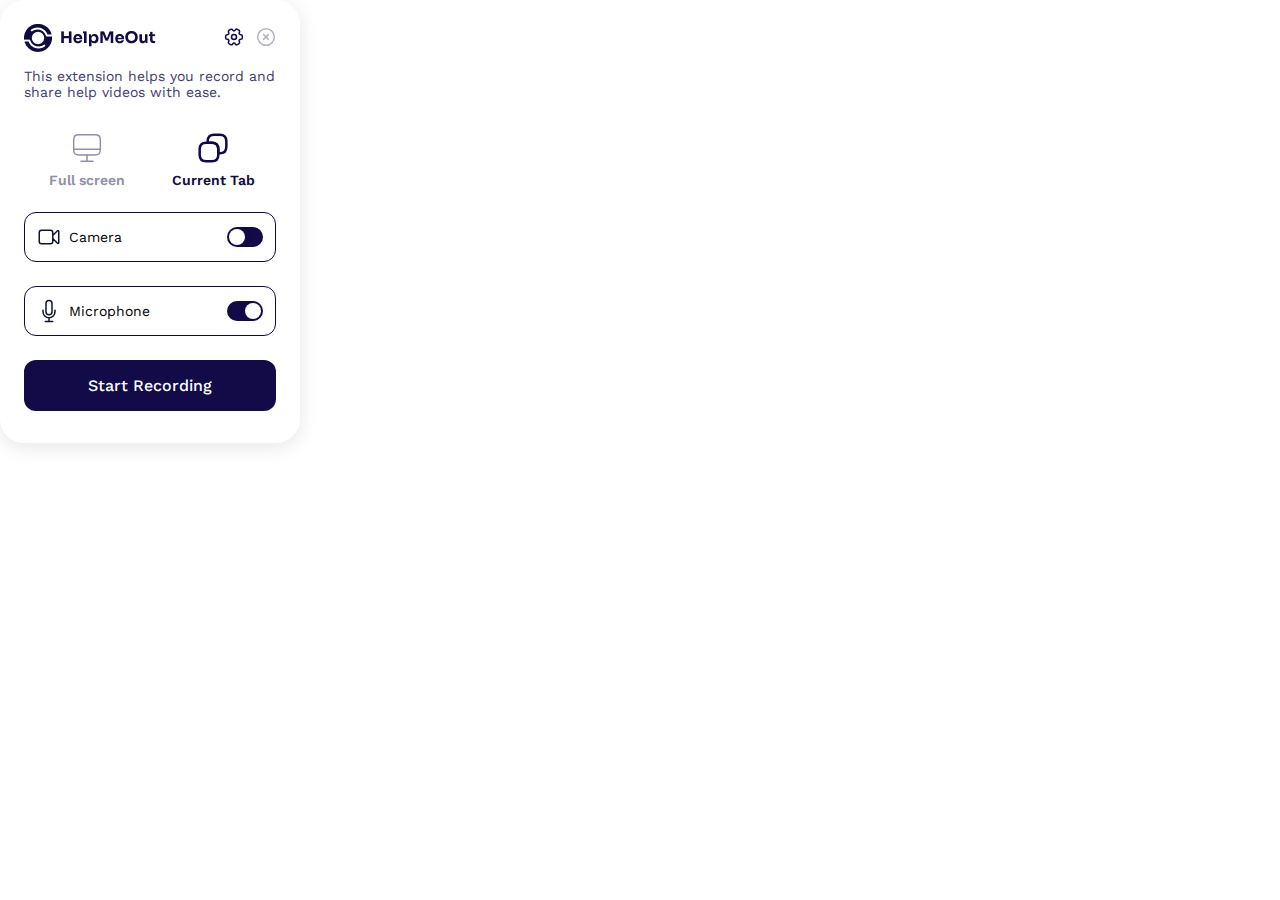
<file: popup.html>
<!DOCTYPE html>
<html lang="en">
<head>
    <meta charset="UTF-8">
    <meta name="viewport" content="width=device-width, initial-scale=1.0">
    <title>HelpMeOut</title>
    <link rel="stylesheet" href="style.css">
    <script src="popup.js" defer></script>
</head>
<body>
    <div class="main-container">
        <div class="container">
            <div class="header-wrapper">
                <header>
                    <img src="/assets/logo.png" alt="Logo"/>

                    <button class="ml-auto">
                        <svg xmlns="http://www.w3.org/2000/svg" width="20" height="20" viewBox="0 0 20 20" fill="none">
                            <path d="M10 12.5C11.3807 12.5 12.5 11.3807 12.5 10C12.5 8.61929 11.3807 7.5 10 7.5C8.61929 7.5 7.5 8.61929 7.5 10C7.5 11.3807 8.61929 12.5 10 12.5Z" stroke="#120B48" stroke-width="1.5" stroke-miterlimit="10" stroke-linecap="round" stroke-linejoin="round"/>
                            <path d="M1.6665 10.7334V9.2667C1.6665 8.40003 2.37484 7.68336 3.24984 7.68336C4.75817 7.68336 5.37484 6.6167 4.6165 5.30836C4.18317 4.55836 4.4415 3.58336 5.19984 3.15003L6.6415 2.32503C7.29984 1.93336 8.14984 2.1667 8.5415 2.82503L8.63317 2.98336C9.38317 4.2917 10.6165 4.2917 11.3748 2.98336L11.4665 2.82503C11.8582 2.1667 12.7082 1.93336 13.3665 2.32503L14.8082 3.15003C15.5665 3.58336 15.8248 4.55836 15.3915 5.30836C14.6332 6.6167 15.2498 7.68336 16.7582 7.68336C17.6248 7.68336 18.3415 8.3917 18.3415 9.2667V10.7334C18.3415 11.6 17.6332 12.3167 16.7582 12.3167C15.2498 12.3167 14.6332 13.3834 15.3915 14.6917C15.8248 15.45 15.5665 16.4167 14.8082 16.85L13.3665 17.675C12.7082 18.0667 11.8582 17.8334 11.4665 17.175L11.3748 17.0167C10.6248 15.7084 9.3915 15.7084 8.63317 17.0167L8.5415 17.175C8.14984 17.8334 7.29984 18.0667 6.6415 17.675L5.19984 16.85C4.4415 16.4167 4.18317 15.4417 4.6165 14.6917C5.37484 13.3834 4.75817 12.3167 3.24984 12.3167C2.37484 12.3167 1.6665 11.6 1.6665 10.7334Z" stroke="#120B48" stroke-width="1.5" stroke-miterlimit="10" stroke-linecap="round" stroke-linejoin="round"/>
                        </svg>
                    </button>
                    <button>
                        <svg xmlns="http://www.w3.org/2000/svg" width="20" height="20" viewBox="0 0 20 20" fill="none">
                            <path d="M9.99984 18.3334C14.5832 18.3334 18.3332 14.5834 18.3332 10.0001C18.3332 5.41675 14.5832 1.66675 9.99984 1.66675C5.4165 1.66675 1.6665 5.41675 1.6665 10.0001C1.6665 14.5834 5.4165 18.3334 9.99984 18.3334Z" stroke="#B6B3C6" stroke-width="1.5" stroke-linecap="round" stroke-linejoin="round"/>
                            <path d="M7.6416 12.3583L12.3583 7.6416" stroke="#B6B3C6" stroke-width="1.5" stroke-linecap="round" stroke-linejoin="round"/>
                            <path d="M12.3583 12.3583L7.6416 7.6416" stroke="#B6B3C6" stroke-width="1.5" stroke-linecap="round" stroke-linejoin="round"/>
                        </svg>
                    </button>
                </header>
                <p class="description">This extension helps you record and share help videos with ease.</p>

            </div>
            <main>
                <div class="display-type-btn-wrapper">
                    <button class="display-type-btn" id="full-screen">
                        <svg xmlns="http://www.w3.org/2000/svg" width="32" height="32" viewBox="0 0 32 32" fill="none">
                            <path d="M8.5865 2.66675H23.3998C28.1465 2.66675 29.3332 3.85341 29.3332 8.58675V17.0267C29.3332 21.7734 28.1465 22.9467 23.4132 22.9467H8.5865C3.85317 22.9601 2.6665 21.7734 2.6665 17.0401V8.58675C2.6665 3.85341 3.85317 2.66675 8.5865 2.66675Z" stroke="#928FAB" stroke-width="1.5" stroke-linecap="round" stroke-linejoin="round"/>
                            <path d="M16 22.96V29.3333" stroke="#928FAB" stroke-width="1.5" stroke-linecap="round" stroke-linejoin="round"/>
                            <path d="M2.6665 17.3333H29.3332" stroke="#928FAB" stroke-width="1.5" stroke-linecap="round" stroke-linejoin="round"/>
                            <path d="M10 29.3333H22" stroke="#928FAB" stroke-width="1.5" stroke-linecap="round" stroke-linejoin="round"/>
                        </svg>
                        <span>Full screen</span>
                    </button>
                    <button class="display-type-btn active-display-type-btn" id="current-tab">
                        <svg xmlns="http://www.w3.org/2000/svg" width="32" height="32" viewBox="0 0 32 32" fill="none">
                            <path d="M21.3332 17.2001V22.8001C21.3332 27.4667 19.4665 29.3334 14.7998 29.3334H9.19984C4.53317 29.3334 2.6665 27.4667 2.6665 22.8001V17.2001C2.6665 12.5334 4.53317 10.6667 9.19984 10.6667H14.7998C19.4665 10.6667 21.3332 12.5334 21.3332 17.2001Z" stroke="#928FAB" stroke-width="2.5" stroke-linecap="round" stroke-linejoin="round"/>
                            <path d="M29.3332 9.20008V14.8001C29.3332 19.4667 27.4665 21.3334 22.7998 21.3334H21.3332V17.2001C21.3332 12.5334 19.4665 10.6667 14.7998 10.6667H10.6665V9.20008C10.6665 4.53341 12.5332 2.66675 17.1998 2.66675H22.7998C27.4665 2.66675 29.3332 4.53341 29.3332 9.20008Z" stroke="#928FAB" stroke-width="2.5" stroke-linecap="round" stroke-linejoin="round"/>
                        </svg>
                        <span>Current Tab</span>
                    </button>
                </div>
                <ul class="media-type-container">
                    <li class="media-type-wrapper">
                        <svg xmlns="http://www.w3.org/2000/svg" width="24" height="24" viewBox="0 0 24 24" fill="none">
                            <path d="M15.75 10.5L20.4697 5.78033C20.9421 5.30786 21.75 5.64248 21.75 6.31066V17.6893C21.75 18.3575 20.9421 18.6921 20.4697 18.2197L15.75 13.5M4.5 18.75H13.5C14.7426 18.75 15.75 17.7426 15.75 16.5V7.5C15.75 6.25736 14.7426 5.25 13.5 5.25H4.5C3.25736 5.25 2.25 6.25736 2.25 7.5V16.5C2.25 17.7426 3.25736 18.75 4.5 18.75Z" stroke="#0F172A" stroke-width="1.5" stroke-linecap="round" stroke-linejoin="round"/>
                        </svg>
                        <span>Camera</span>
                        <div class="ml-auto">
                            <input type="checkbox" name="video-toggle" id="video-toggle" class="media-checkbox">
                            <label for="video-toggle" class="media-toggle"></label>
                        </div>
                    </li>
                    <li class="media-type-wrapper">
                        <svg xmlns="http://www.w3.org/2000/svg" width="24" height="24" viewBox="0 0 24 24" fill="none">
                            <path d="M12 18.75C15.3137 18.75 18 16.0637 18 12.75V11.25M12 18.75C8.68629 18.75 6 16.0637 6 12.75V11.25M12 18.75V22.5M8.25 22.5H15.75M12 15.75C10.3431 15.75 9 14.4069 9 12.75V4.5C9 2.84315 10.3431 1.5 12 1.5C13.6569 1.5 15 2.84315 15 4.5V12.75C15 14.4069 13.6569 15.75 12 15.75Z" stroke="#0F172A" stroke-width="1.5" stroke-linecap="round" stroke-linejoin="round"/>
                        </svg>
                        <span>Microphone</span>
                        <div class="ml-auto">
                            <input checked type="checkbox" name="microphone-toggle" id="microphone-toggle" class="media-checkbox">
                            <label for="microphone-toggle" class="media-toggle"></label>
                        </div>
                    </li>
                </ul>
                <button class="start-button" id="startButton">Start Recording</button>
            </main>
        </div>

        <div class="injection-wrapper" style="display: none;">
            <div class="video-wrapper">
                <video src="" id="video-preview"></video>
            </div>
            <div class="control-wrapper">
                <p class="record-time">
                    <span id="current-time" class="current-time">0:00:00</span>
                    <svg width="20" height="20" viewBox="0 0 20 20" fill="none" xmlns="http://www.w3.org/2000/svg">
                        <rect width="20" height="20" rx="10" fill="#C00404" fill-opacity="0.19"/>
                        <rect x="5" y="5" width="10" height="10" rx="5" fill="#C00404"/>
                    </svg>            
                </p>
                <div class="control-button-wrapper">
                    <button class="control-button">
                        <svg width="44" height="44" viewBox="0 0 44 44" fill="none" xmlns="http://www.w3.org/2000/svg">
                            <rect x="0.5" y="0.5" width="43" height="43" rx="21.5" fill="white"/>
                            <path d="M18 16.5L18 27.5" stroke="black" stroke-width="2" stroke-linecap="round"/>
                            <path d="M26 16.5L26 27.5" stroke="black" stroke-width="2" stroke-linecap="round"/>
                            <rect x="0.5" y="0.5" width="43" height="43" rx="21.5" stroke="white"/>
                        </svg>
                        Pause              
                    </button>
                    <button class="control-button" id="stopButton">
                        <svg width="44" height="44" viewBox="0 0 44 44" fill="none" xmlns="http://www.w3.org/2000/svg">
                            <rect x="0.5" y="0.5" width="43" height="43" rx="21.5" fill="white"/>
                            <path d="M15.25 17.5C15.25 16.2574 16.2574 15.25 17.5 15.25H26.5C27.7426 15.25 28.75 16.2574 28.75 17.5V26.5C28.75 27.7426 27.7426 28.75 26.5 28.75H17.5C16.2574 28.75 15.25 27.7426 15.25 26.5V17.5Z" stroke="#0F172A" stroke-width="1.5" stroke-linecap="round" stroke-linejoin="round"/>
                            <rect x="0.5" y="0.5" width="43" height="43" rx="21.5" stroke="black"/>
                        </svg>
                        Stop
                    </button>
                    <button class="control-button">
                        <p class="btn-wrapper">
                            <svg width="48" height="54" viewBox="0 0 48 54" fill="none" xmlns="http://www.w3.org/2000/svg">
                                <rect x="0.5" y="0.5" width="43" height="43" rx="21.5" fill="white"/>
                                <path d="M25.75 20.5L30.4697 15.7803C30.9421 15.3079 31.75 15.6425 31.75 16.3107V27.6893C31.75 28.3575 30.9421 28.6921 30.4697 28.2197L25.75 23.5M14.5 28.75H23.5C24.7426 28.75 25.75 27.7426 25.75 26.5V17.5C25.75 16.2574 24.7426 15.25 23.5 15.25H14.5C13.2574 15.25 12.25 16.2574 12.25 17.5V26.5C12.25 27.7426 13.2574 28.75 14.5 28.75Z" stroke="#0F172A" stroke-width="1.5" stroke-linecap="round" stroke-linejoin="round"/>
                            </svg>

                            <svg class="svg-absolute" width="20" height="20" viewBox="0 0 20 20" fill="none" xmlns="http://www.w3.org/2000/svg">
                                <g filter="url(#filter0_d_597_1362)">
                                <rect x="4" width="12" height="12" rx="2" fill="white"/>
                                <path d="M12.6399 7.01671L10.4665 4.84338C10.2099 4.58671 9.78986 4.58671 9.5332 4.84338L7.35986 7.01671" stroke="black" stroke-miterlimit="10" stroke-linecap="round" stroke-linejoin="round"/>
                                </g>
                                <defs>
                                    <filter id="filter0_d_597_1362" x="0" y="0" width="20" height="20" filterUnits="userSpaceOnUse" color-interpolation-filters="sRGB">
                                    <feFlood flood-opacity="0" result="BackgroundImageFix"/>
                                    <feColorMatrix in="SourceAlpha" type="matrix" values="0 0 0 0 0 0 0 0 0 0 0 0 0 0 0 0 0 0 127 0" result="hardAlpha"/>
                                    <feOffset dy="4"/>
                                    <feGaussianBlur stdDeviation="2"/>
                                    <feComposite in2="hardAlpha" operator="out"/>
                                    <feColorMatrix type="matrix" values="0 0 0 0 0 0 0 0 0 0 0 0 0 0 0 0 0 0 0.25 0"/>
                                    <feBlend mode="normal" in2="BackgroundImageFix" result="effect1_dropShadow_597_1362"/>
                                    <feBlend mode="normal" in="SourceGraphic" in2="effect1_dropShadow_597_1362" result="shape"/>
                                    </filter>
                                </defs>
                            </svg>
                        </p>
                        Camera
                    </button>
                    <button class="control-button">
                        <p class="btn-wrapper">
                            <svg width="48" height="54" viewBox="0 0 48 54" fill="none" xmlns="http://www.w3.org/2000/svg">
                                <rect x="0.5" y="0.5" width="43" height="43" rx="21.5" fill="white"/>
                                <path d="M22 28.75C25.3137 28.75 28 26.0637 28 22.75V21.25M22 28.75C18.6863 28.75 16 26.0637 16 22.75V21.25M22 28.75V32.5M18.25 32.5H25.75M22 25.75C20.3431 25.75 19 24.4069 19 22.75V14.5C19 12.8431 20.3431 11.5 22 11.5C23.6569 11.5 25 12.8431 25 14.5V22.75C25 24.4069 23.6569 25.75 22 25.75Z" stroke="#0F172A" stroke-width="1.5" stroke-linecap="round" stroke-linejoin="round"/>
                            </svg>

                            <svg class="svg-absolute" width="20" height="20" viewBox="0 0 20 20" fill="none" xmlns="http://www.w3.org/2000/svg">
                                <g filter="url(#filter0_d_597_1362)">
                                <rect x="4" width="12" height="12" rx="2" fill="white"/>
                                <path d="M12.6399 7.01671L10.4665 4.84338C10.2099 4.58671 9.78986 4.58671 9.5332 4.84338L7.35986 7.01671" stroke="black" stroke-miterlimit="10" stroke-linecap="round" stroke-linejoin="round"/>
                                </g>
                                <defs>
                                <filter id="filter0_d_597_1362" x="0" y="0" width="20" height="20" filterUnits="userSpaceOnUse" color-interpolation-filters="sRGB">
                                <feFlood flood-opacity="0" result="BackgroundImageFix"/>
                                <feColorMatrix in="SourceAlpha" type="matrix" values="0 0 0 0 0 0 0 0 0 0 0 0 0 0 0 0 0 0 127 0" result="hardAlpha"/>
                                <feOffset dy="4"/>
                                <feGaussianBlur stdDeviation="2"/>
                                <feComposite in2="hardAlpha" operator="out"/>
                                <feColorMatrix type="matrix" values="0 0 0 0 0 0 0 0 0 0 0 0 0 0 0 0 0 0 0.25 0"/>
                                <feBlend mode="normal" in2="BackgroundImageFix" result="effect1_dropShadow_597_1362"/>
                                <feBlend mode="normal" in="SourceGraphic" in2="effect1_dropShadow_597_1362" result="shape"/>
                                </filter>
                                </defs>
                            </svg>                        
                        </p>
                        Mic                    
                    </button>
                    <button class="control-button">
                        <svg width="44" height="44" viewBox="0 0 44 44" fill="none" xmlns="http://www.w3.org/2000/svg">
                            <rect x="0.5" y="0.5" width="43" height="43" rx="21.5" fill="#4B4B4B"/>
                            <path d="M24.7404 19L24.3942 28M19.6058 28L19.2596 19M29.2276 15.7906C29.5696 15.8422 29.9104 15.8975 30.25 15.9563M29.2276 15.7906L28.1598 29.6726C28.0696 30.8448 27.0921 31.75 25.9164 31.75H18.0836C16.9079 31.75 15.9304 30.8448 15.8402 29.6726L14.7724 15.7906M29.2276 15.7906C28.0812 15.6174 26.9215 15.4849 25.75 15.3943M13.75 15.9563C14.0896 15.8975 14.4304 15.8422 14.7724 15.7906M14.7724 15.7906C15.9188 15.6174 17.0785 15.4849 18.25 15.3943M25.75 15.3943V14.4782C25.75 13.2988 24.8393 12.3142 23.6606 12.2765C23.1092 12.2589 22.5556 12.25 22 12.25C21.4444 12.25 20.8908 12.2589 20.3394 12.2765C19.1607 12.3142 18.25 13.2988 18.25 14.4782V15.3943M25.75 15.3943C24.5126 15.2987 23.262 15.25 22 15.25C20.738 15.25 19.4874 15.2987 18.25 15.3943" stroke="#BEBEBE" stroke-width="1.5" stroke-linecap="round" stroke-linejoin="round"/>
                            <rect x="0.5" y="0.5" width="43" height="43" rx="21.5" stroke="black"/>
                        </svg>
                    </button>
                </div>
            </div>
        </div>
    </div>
</body>
</html>
</file>
<file: style.css>
@import url('https://fonts.googleapis.com/css2?family=Inter:wght@400;500;600;700&family=Sora:wght@100;200;300;400;500;600;700;800&family=Work+Sans:wght@100;200;300;400;500;600;700;800;900&display=swap');
*{
    padding: 0;
    margin: 0;
    box-sizing: border-box;
}

:root{
    font-size: 14px;
    font-family: 'Work Sans', sans-serif;

    --primary-primary-200: #928FAB;
    --primary-primary-400: #413C6D;
    --primary-primary-600: #100A42;
    --primary-main: #120B48;
    
}
button{
    font-size: 14px;
    background-color: transparent;
    border: none;
    font-family: unset;
}
body{
    width: 100%;
    height: 100vh;
}
.container{
    border-radius: 24px;
    background: #FFF;
    box-shadow: 0px 4px 20px 0px rgba(0, 0, 0, 0.10);
    width: 300px;
    padding: 24px 24px 32px 24px;
}

.header-wrapper{
    padding-bottom: 32px;
}
header{
    display: flex;
    align-items: center;
    gap: 12px;
    padding-bottom: 16px;
}
.description{
    color: var(--primary-primary-400);
}
.ml-auto{
    margin-left: auto;
}
main{
    display: flex;
    flex-direction: column;
    gap: 24px;
}
.display-type-btn-wrapper{
    display: flex;
    color: var(--primary-primary-600, #100A42);
    font-size: 14px;
    font-weight: 500;
}
.display-type-btn{
    display: flex;
    flex-direction: column;
    align-items: center;
    flex: 1;
    font-family: Work Sans;
    font-size: 14px;
    font-style: normal;
    font-weight: 600;
    line-height: normal;
    color: var(--primary-primary-200);
    gap: 8px;
}
.active-display-type-btn{
    color: var(--primary-main);
}
.active-display-type-btn path{
    stroke: var(--primary-main);
}
.media-type-wrapper{
    border-radius: var(--Inner-Radius, 12px);
    border: 1px solid var(--primary-primary-600);
    display: flex;
    align-items: center;
    gap: 8px;
    padding: 12px;
}
.media-toggle{
    display: block;
    border-radius: 12px;
    background: var(--primary-main);
    width: 36px;
    height: 20px;
    padding: 2px;
    position: relative;
}
.media-toggle::after{
    content: "";
    display: block;
    width: 16px;
    height: 16px;
    background-color: #FFF;
    filter: drop-shadow(0px 1px 2px rgba(16, 24, 40, 0.06)) drop-shadow(0px 1px 3px rgba(16, 24, 40, 0.10));
    position: absolute;
    left: 2px;
    top: 50%;
    transform: translateY(-50%);
    border-radius: 50%;
    transition: ease-in-out 0.2s;
}
.media-checkbox{
    display: none;
}
.media-checkbox:checked ~ .media-toggle::after{
    left: 100%;
    transform: translate(-18px, -50%);
}
.media-type-container{
    display: flex;
    flex-direction: column;
    gap: 24px;
}
.start-button{
    background-color: var(--primary-main);
    font-size: 16px;
    font-style: normal;
    font-weight: 500;
    padding: 16px;
    color: #FAFDFF;
    border-radius: 12px;
}


.injection-wrapper{
    position:fixed;
    bottom:3rem; 
    left: 30%;
    transform: translateX(-50%);
    z-index: 9999;
    display: flex;
    align-items: center;
    gap: 40px;
}
.video-wrapper{
    height: 156px;
    width: 156px;
    border-radius: 50%;
    border: 4px solid #E8E8E8;
    background-color: #B6B6B6;
    padding: 4px;
    display: none;
}

.control-wrapper{
    border-radius: 200px;
    background-color: #141414;
    color: #FFF;
    display: flex;
    align-items: center;
    padding: 8px 24px 8px 8px;
    width: fit-content;
    border: 8px solid #E8E8E8;
}
.record-time{
    padding: 16px;
    border-right: 1px solid #FFF;
    display: flex;
    gap: 8px;
    align-items: center;
    font-family: 'Inter', sans-serif;
    font-size: 20px;
    font-weight: 500;
}
.control-button-wrapper{
    display: flex;
    gap: 12px;
    padding-left: 24px;
}
.control-button{
    display: flex;
    flex-direction: column;
    align-items: center;
    font-size: 12px;
    font-weight: 500;
    color: #FFF;
    justify-content: space-between;
    transform: scale(0.75);
}
.btn-wrapper{
    position: relative;
}
.svg-absolute{
    position: absolute;
    bottom: 0;
    right: 0;
}
</file>
